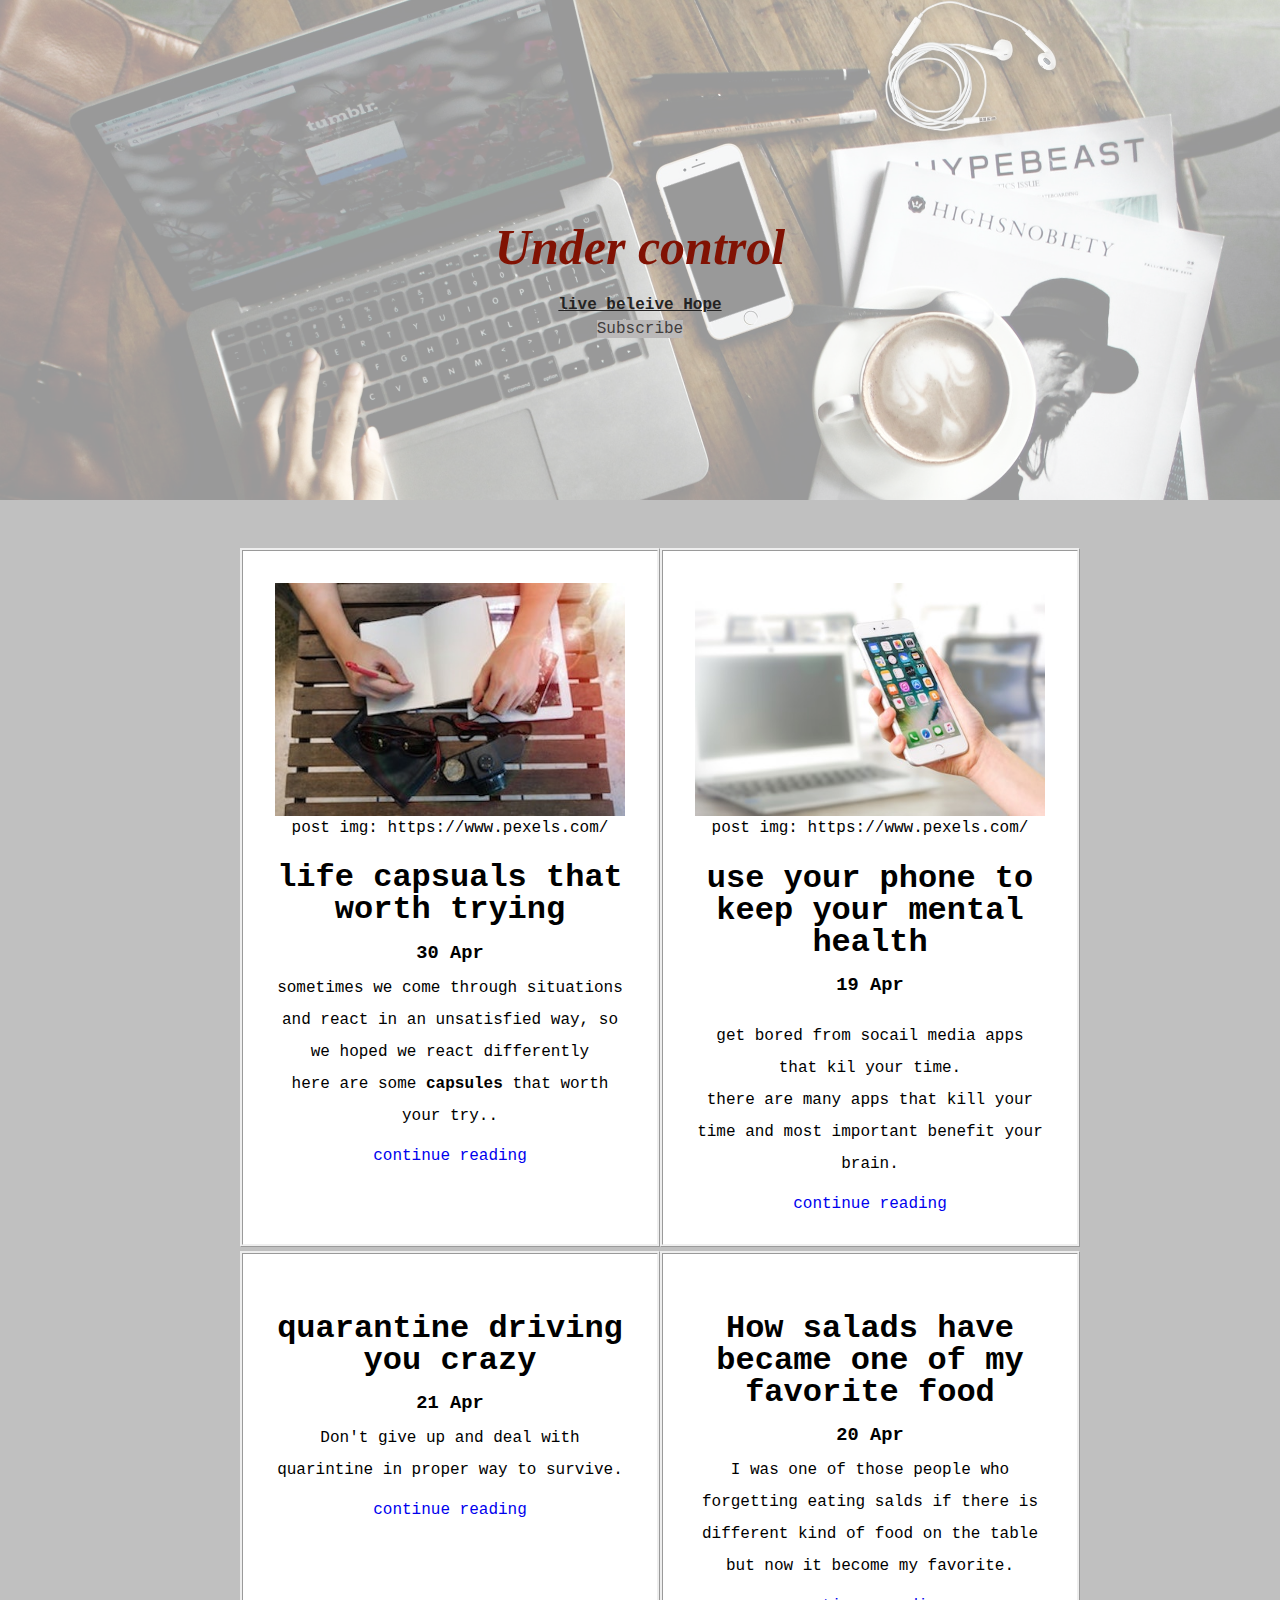
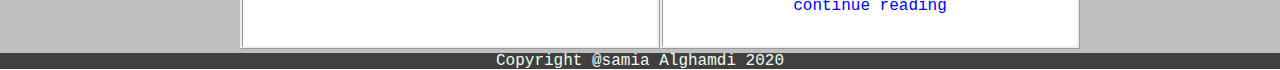
<file: index.html>
<!DOCTYPE html>
<html lang="en">

<head>
    <meta charset="UTF-8">
    <meta name="viewport" content="width=device-width, initial-scale=1.0">
    <link rel="stylesheet" href="style/homestyle.css">
    <link rel="stylesheet" href="style/main.css">
    <title>My personal blog</title>
</head>

<body>
    <!--  header section -->
    <header id="main-header" class="grid">
        <div id="headerBg"></div>
        <div class="content-wrap">
            <h1> <i>Under control </i></h1>
            <h3><u>live beleive Hope</u></h3>
            <a id="subscribe" href="pages/subscribform.html">
                <bold>Subscribe</bold>
            </a>
        </div>
    </header>
    <main id="main-content" class="grid">
        <!--  Main section -->
        <section id="section1">
            <ul>
                <li>
                    <div class="post postimg">
                        <div class="imgdiv">
                            <img src="img/life.jpg" alt="love life image" />
                            <figcaption>post img: https://www.pexels.com/</figcaption>
                        </div>
                        <div class="post-contents">
                            <h2>life capsuals that worth trying</h2>
                            <h3>30 Apr</h3>
                            <p>sometimes we come through situations and react in an unsatisfied way, so we hoped we
                                react differently <br>
                                here are some <strong>capsules </strong>that worth your try..<br>
                            </p>
                            <a href="pages/blogPost.html">continue reading</a>
                        </div>
                </li>

                <li class="posteven">
                    <div class="post postimg">
                        <div class="imgdiv">
                            <img src="img/phone.jpg" alt="phone image" />
                            <figcaption>post img: https://www.pexels.com/</figcaption>
                        </div>
                        <div class="post-contents">
                            <h2>use your phone to keep your mental health</h2>
                            <h3>19 Apr</h3>
                            <p><blockquote cite="https://www.entrepreneur.com/article/233191">get bored from socail media apps that kil your time.<br> 
                                there are many apps that kill your time and most important benefit your brain.
                            </blockquote>
                            </p>
                            <a href="pages/blogPost.html">continue reading</a>
                        </div>
                    </div>

                </li>
                <li>
                    <div class="post">
                        <h2>quarantine driving you crazy</h2>
                        <h3>21 Apr</h3>
                        <p>Don't give up and deal with quarintine in proper way to survive.
                        </p>
                        <a href="pages/blogPost.html">continue reading</a>
                    </div>
                </li>
                <li class="posteven">
                    <div class="post">
                        <h2>How salads have became one of my favorite food</h2>
                        <h3>20 Apr</h3>
                        <p>I was one of those people who forgetting eating salds if there is different kind of food on
                            the table<br>
                            but now it become my favorite.<br>
                        </p>
                        <a href="pages/blogPost.html">continue reading</a>

                    </div>
                </li>
            </ul>
        </section>
    </main>
    <!-- footer section -->
    <footer id="main-footer" class="grid">
        <div id="footer">
            <p> Copyright @samia Alghamdi 2020</p>
        </div>

    </footer>
</body>

</html>
</file>
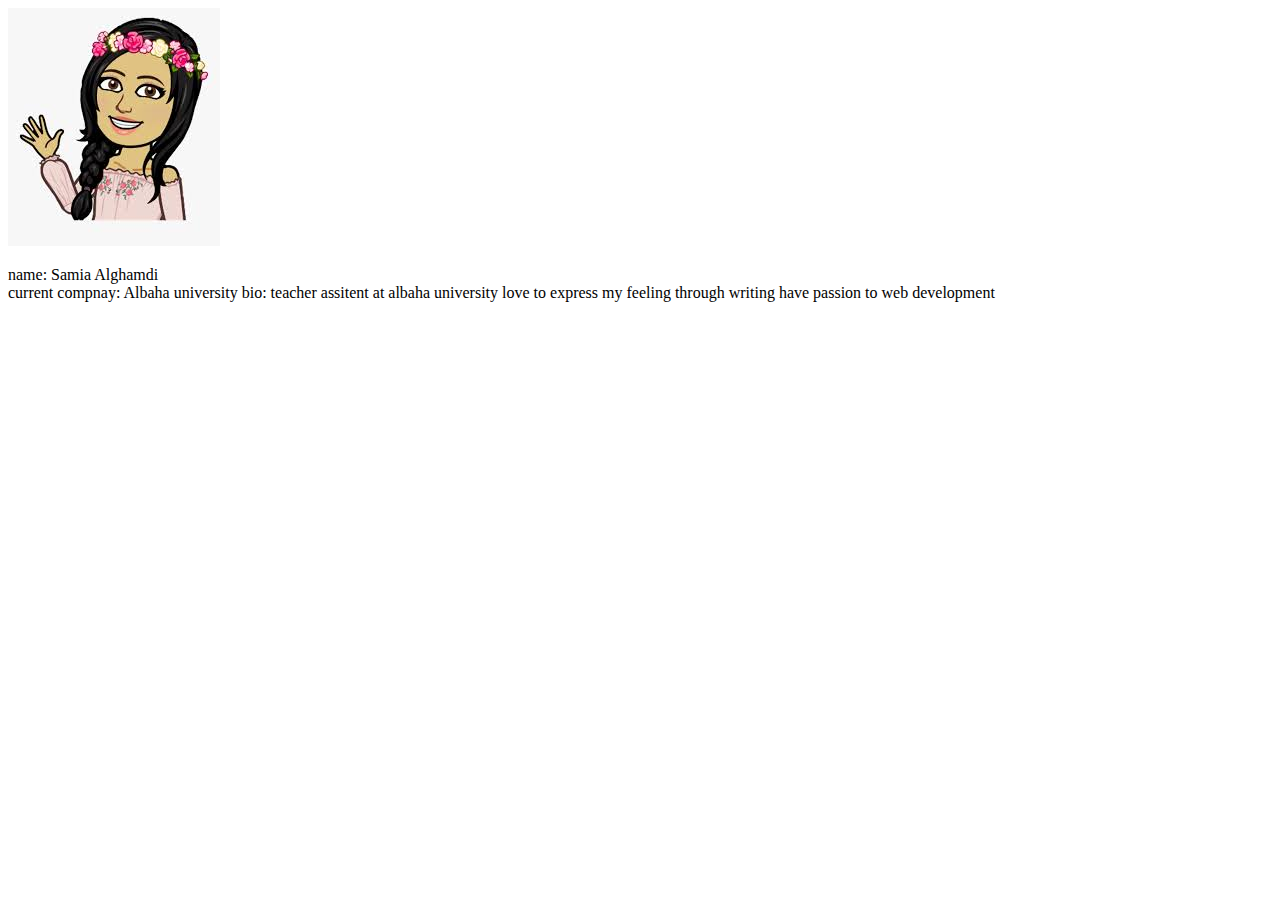
<file: pages/authorInfo.html>
<!DOCTYPE html>
<html lang="en">
<head>
    <meta charset="UTF-8">
    <meta name="viewport" content="width=device-width, initial-scale=1.0">
    <title>about autor</title>
</head>
<body>
    <img src="../img/author.jpeg">
    <p>name: Samia Alghamdi<br>
        current compnay: Albaha university
        bio: teacher assitent at albaha university 
        love to express my feeling through writing
        have passion to web development
       </p>
</body>
</html>
</file>
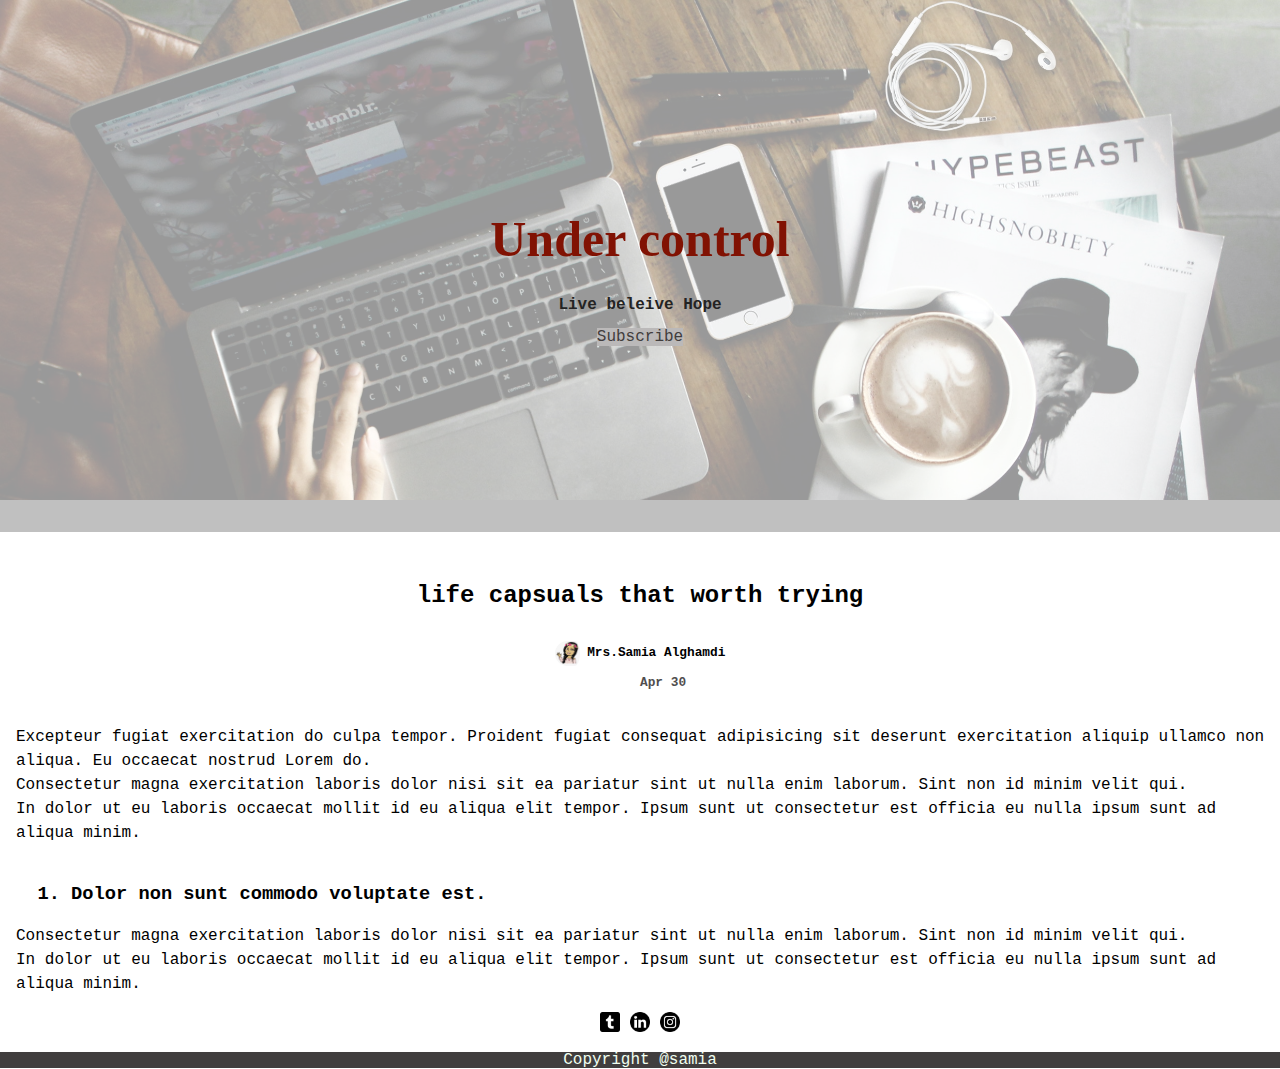
<file: pages/blogPost.html>
<!DOCTYPE html>
<html lang="en">

<head>
    <meta charset="UTF-8">
    <meta name="viewport" content="width=device-width, initial-scale=1.0">
    <link href="../style/postpageStyle.css" rel="stylesheet">

    <title>Blog post</title>
</head>

<body>
    <!--  header section -->
    <header id="main-header" class="grid">
        <div id="headerBg"></div>
        <div class="content-wrap">
            <h1> Under control </h1>
            <h3>Live beleive Hope </h3>
            <a id="subscribe" href="../pages/subscribform.html">
                <bold>Subscribe</bold>
            </a>
        </div>
    </header>
    <main id="main-content" class="grid">
        <!--  Main section -->
        <section id="section1">
            <div class="post-container">
                <div class="posttitle">
                    <h2>life capsuals that worth trying</h2>
                </div>
                <div class="postauthor">
                    <div class="name">
                        <img src="../img/author.jpeg" alt="avatar" />
                        <a class="authorlink" href="../pages/authorInfo.html">
                            <h4> Mrs.Samia Alghamdi</h4>
                        </a>
                    </div>
                    <span class="date">Apr 30</span>
                </div>
                <div class="postcontent">
                    <p class="intro"> Excepteur fugiat exercitation do culpa tempor.
                        Proident fugiat consequat adipisicing sit deserunt exercitation aliquip ullamco non aliqua. Eu
                        occaecat nostrud Lorem do. <br>
                        Consectetur magna exercitation laboris dolor nisi sit ea pariatur sint ut nulla enim laborum.
                        Sint non id minim velit qui. <br>
                        In dolor ut eu laboris occaecat mollit id eu aliqua elit tempor. Ipsum sunt ut consectetur est
                        officia eu nulla ipsum sunt ad aliqua minim.
                    </p>
                    <h3 class="subhead">1. Dolor non sunt commodo voluptate est.
                    </h3>
                    <p class="para"> Consectetur magna exercitation laboris dolor nisi sit ea pariatur sint ut nulla
                        enim laborum. Sint non id minim velit qui. <br>
                        In dolor ut eu laboris occaecat mollit id eu aliqua elit tempor. Ipsum sunt ut consectetur est
                        officia eu nulla ipsum sunt ad aliqua minim.
                    </p>
                </div>
            </div>
        </section>
        <section2 class="section2">
            <div class="socialmedia">
                <ul class="social-icons">
                    <li><a href="" class="social-icon-t"> <img src="../img/t.webp"></a></li>
                    <li><a href="https://www.linkedin.com/in/samia-alghamdi-15891215a/" class="social-icon-in"> <img src="../img/in.webp"></a></li>
                    <li><a href="" class="social-icon-insta"> <img src="../img/insta.webp"></a></li>
                </ul>
            </div>
        </section2>
    </main>
    <!-- footer section -->
    <footer id="main-footer" class="grid">
        <div id="footer">
            <p> Copyright @samia</p>
        </div>

    </footer>
</body>

</html>
</file>
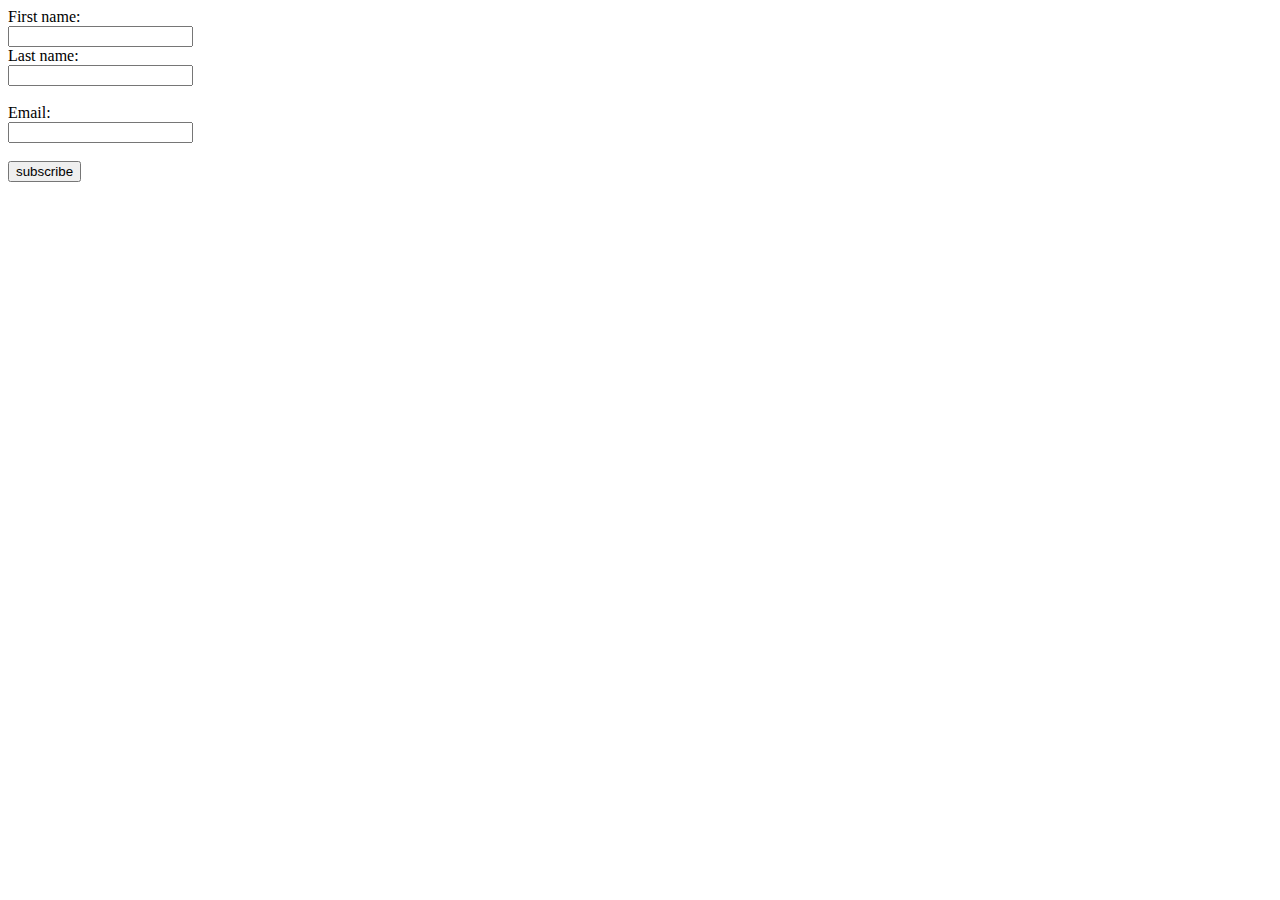
<file: pages/subscribform.html>
<!DOCTYPE html>
<html lang="en">
<head>
    <meta charset="UTF-8">
    <meta name="viewport" content="width=device-width, initial-scale=1.0">
    <title>subscribe</title>
</head>
<body>
<form action="">
  <label for="fname">First name:</label><br>
  <input type="text" name="fname"><br>
  <label for="lname">Last name:</label><br>
  <input type="text" name="lname" ><br><br>
  <label for="email">Email:</label><br>
  <input type="text" name="email" ><br><br>
  <input type="submit" value="subscribe">
</form> 
</body>
</html>
</file>
<file: style/homestyle.css>
@import url("../style/main.css");

/* main section */

#section1 {
    background-color: silver;
}
#section1 h1, h3, p{
    margin: 0;
    padding: 0;
}
#section1 ul{
    padding-top: 3em;
    list-style: none;
    grid-column: 1 /span 3;
    margin: 0em;
}
#section1 ul li{
    padding: 2em ;
    margin:0 0 4px 0;
}
#section1 ul li p{
 margin-bottom: 1em;
}
#section1 a{
  text-decoration: none;
}
#section1 a:hover{
    text-decoration: underline;
  }
.post p, .post-contents p, blockquote{
    line-break: auto;
    line-height: 2em;

}
.post-contents h2, .post h2{
    font-family: monospace;
    font-size: 32px;
}
.post h1, h3{
    margin: 0;  
    line-height: 0;
    text-justify: center;
    font-weight: bolder;
}
.post h3{
    padding-bottom: 1em;
}
.posteven{
    background: snow;
}
img{
    width: 100%;
    height: auto;
}
/* media bigger than 700px */
@media(min-width: 700PX){
   /* .postimg{
        display: flex;
        justify-content: space-between;
    }
    .imgdiv{
      width: 400px;
    }
    .post-contents{
        width: 50%;
    }
    */
    #section1 ul li{
        background-color: white;
        border-style: ridge;
    }
    #section1 ul{
       display: flex;
       flex-wrap: wrap;
       justify-content: center;
       align-content: center;
    }
    .post{
        width: 350px;
    }
  
}
</file>
<file: style/main.css>
@import url("../style/footer.css");
@import url("../style/header.css");
@import url("../style/content.css");

body{
    margin: 0;
    text-align: center;
    font-family: 'Courier New', Courier, monospace;
    line-height: 1;
}

/* applying grid to header main footer */
.grid{
    display: grid;
    grid-template-columns: 1fr 2fr 2fr 1fr; 
    justify-items: center;
    align-items: center;
   
}
</file>
<file: style/postpageStyle.css>
@import url(../style/main.css);
body{
    font-size: 100%;
}
.post-container{
    background-color: #ffffff;
    margin-top: 2em;
    padding-top: 2em;
    display: grid;
    grid-template-columns: repeat(5, 1fr);
    grid-template-rows: 50px 50px 2fr 1fr;
    justify-content: space-around;
  
}
/* post title */
.posttitle {
    margin: 0;
    padding-bottom: 1em;
    grid-row-start: 1;
    grid-column: 1/span 5;
}
/* author */
.postauthor{
    margin: 0;
    padding-top: 1em;
    padding-bottom: 0;
    grid-area: author;
    grid-row-start: 2;
    grid-column: 1/span 5;
    padding-bottom: 3em;
}
.name{
    display: flex;
    flex-direction: row;
    justify-content: center;
    align-items: center;
    font-size: 80%;
}
.name img ,a {
    padding: 0;
    margin: 0;
}
.name img{
    width: 2em;
    height: 2em;
    border-radius: 2em;
    padding-right: 7px;
}
.name a{
    text-decoration: none;
    color: black;
}
.date {
    position: absolute;
    padding: 0;
    margin: 0;
    color: rgb(80, 78, 78);
    font-size: 80%;
    font-weight: bold;

}
/* post content */

.postcontent{
    grid-column: 1/span 5;
    margin: 0;
    padding: 0;
    line-height: 1.5;
    text-align: left;
}
.intro, .para{
    padding-left: 1em;
}
 .intro{
    margin-bottom: 1em;
}

.subhead{
    padding-top: 1em;
    padding-left: 2em;
    color: black;
}

.para {
    padding-top: 1em;
    color: black;
}

/* social media */
.section2{
    grid-column: 1/ span 5;
    align-items: center;
    justify-items: center;
}
.socialmedia ul{
    grid-template-columns: span 2;
    padding: 0;
    list-style: none;
    display: block;
    align-items: center;
    justify-content: center;
}
.socialmedia ul li{
    padding: 0;
    justify-self: center;
    display: inline-block;
}
.socialmedia ul a {
    text-decoration: none;
    color: rgb(95, 93, 93);
}
.socialmedia ul li img{
    width: 20px;
    height: 20px;
}
.social-icon-t:hover, .social-icon-in:hover, .social-icon-insta:hover{
    opacity: 0.2;
}
</file>
